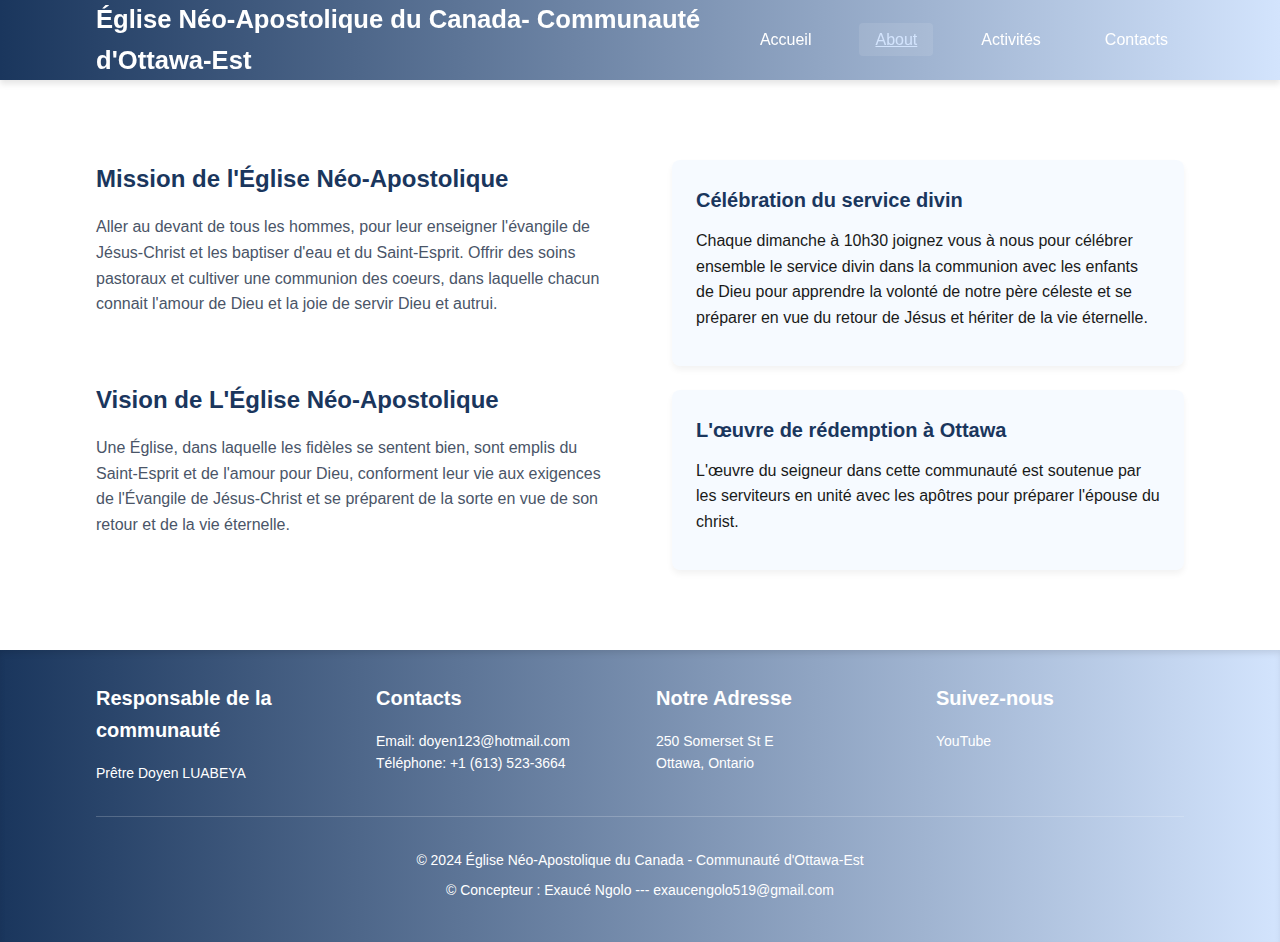
<file: About.html>
<!DOCTYPE html>
<head>
  <title>Église Néo-Apostolique du Canada - Communauté d'Ottawa-Est | À Propos</title>
  <link rel="stylesheet" href="styles.css">
</head>
<body>
  <header>
    <div class="container">
      <div class="header-content">
        <div class="logo-title">
          <h1>Église Néo-Apostolique du Canada- Communauté d'Ottawa-Est<br>
        
          </h1>
        </div>
        <nav class="main-nav">
          <ul>
            <li><a href="index.html">Accueil</a></li>
            <li><a href="About.html" class="active">About</a></li>
            <li><a href="Activites.html">Activités</a></li>
            <li><a href="Contacts.html">Contacts</a></li>
          </ul>
        </nav>
        <button class="menu-toggle">Menu</button>
      </div>
      <div class="mobile-nav">
        <ul>
          <li><a href="index.html">Accueil</a></li>
          <li><a href="About.html" class="active">About</a></li>
          <li><a href="Activites.html">Activités</a></li>
          <li><a href="Contacts.html">Contacts</a></li>
        </ul>
      </div>
    </div>
  </header>

  <section id="about">
    <div class="container">
      <div class="about-content">
        <div class="about-text">
          <div class="mission-vision">
            <div class="info-box">
              <h3>Mission de l'Église Néo-Apostolique</h3>
              <p>Aller au devant de tous les hommes, pour leur enseigner l'évangile de Jésus-Christ et les baptiser d'eau et du Saint-Esprit. 
                Offrir des soins pastoraux et cultiver une communion des coeurs, dans laquelle chacun connait l'amour de Dieu et la joie de servir Dieu et autrui.</p>
            </div>
            <div class="info-box">
              <h3>Vision de L'Église Néo-Apostolique</h3>
              <p>Une Église, dans laquelle les fidèles se sentent bien, sont emplis du Saint-Esprit et de l'amour pour Dieu, 
                conforment leur vie aux exigences de l'Évangile de Jésus-Christ et se préparent de la sorte en vue de son retour et de la vie éternelle.</p>
            </div>
          </div>
        </div>
        <div class="about-cards">
          <div class="info-card">
            <h4>Célébration du service divin</h4>
            <p>Chaque dimanche à 10h30 joignez vous à nous pour célébrer ensemble le service divin dans la communion avec les enfants de Dieu 
              pour apprendre la volonté de notre père céleste et se préparer en vue du retour de Jésus et hériter de la vie éternelle.</p>
          </div>
          <div class="info-card">
            <h4>L'œuvre de rédemption à Ottawa</h4>
            <p>L'œuvre du seigneur dans cette communauté est soutenue par les serviteurs en unité avec les apôtres pour préparer l'épouse du christ.</p>
          </div>
        </div>
      </div>
    </div>
  </section>

  <footer>
    <div class="container">
      <div class="footer-columns">
        <div class="footer-column">
          <h3>Responsable de la communauté</h3>
          <p>Prêtre Doyen LUABEYA</p>
        </div>
        <div class="footer-column">
          <h3>Contacts</h3>
          <p><a href="mailto:doyen123@hotmail.com">Email: doyen123@hotmail.com</a></p>
          <p><a href="tel:+16135233664">Téléphone: +1 (613) 523-3664</a></p>
        </div>
        <div class="footer-column">
          <h3>Notre Adresse</h3>
          <a href="https://www.google.com/maps/search/?api=1&query=250+Somerset+St+E%2C+Ottawa%2C+Ontario">
            <p>250 Somerset St E</p>
            <p>Ottawa, Ontario</p>
          </a>
        </div>
        <div class="footer-column">
          <h3>Suivez-nous</h3>
          <div class="social-links">
            <a href="https://youtu.be/MUb7TwkpraQ?si=pMiDA3QxbOGgpkSh" target="_blank" rel="noopener noreferrer">YouTube</a>
          </div>
        </div>
      </div>
      <div class="footer-bottom">
        <p>&copy; 2024 Église Néo-Apostolique du Canada - Communauté d'Ottawa-Est</p>
        <p>&copy; Concepteur : Exaucé Ngolo --- exaucengolo519@gmail.com</p>
      </div>
    </div>
  </footer>
</body>
</html>
</file>
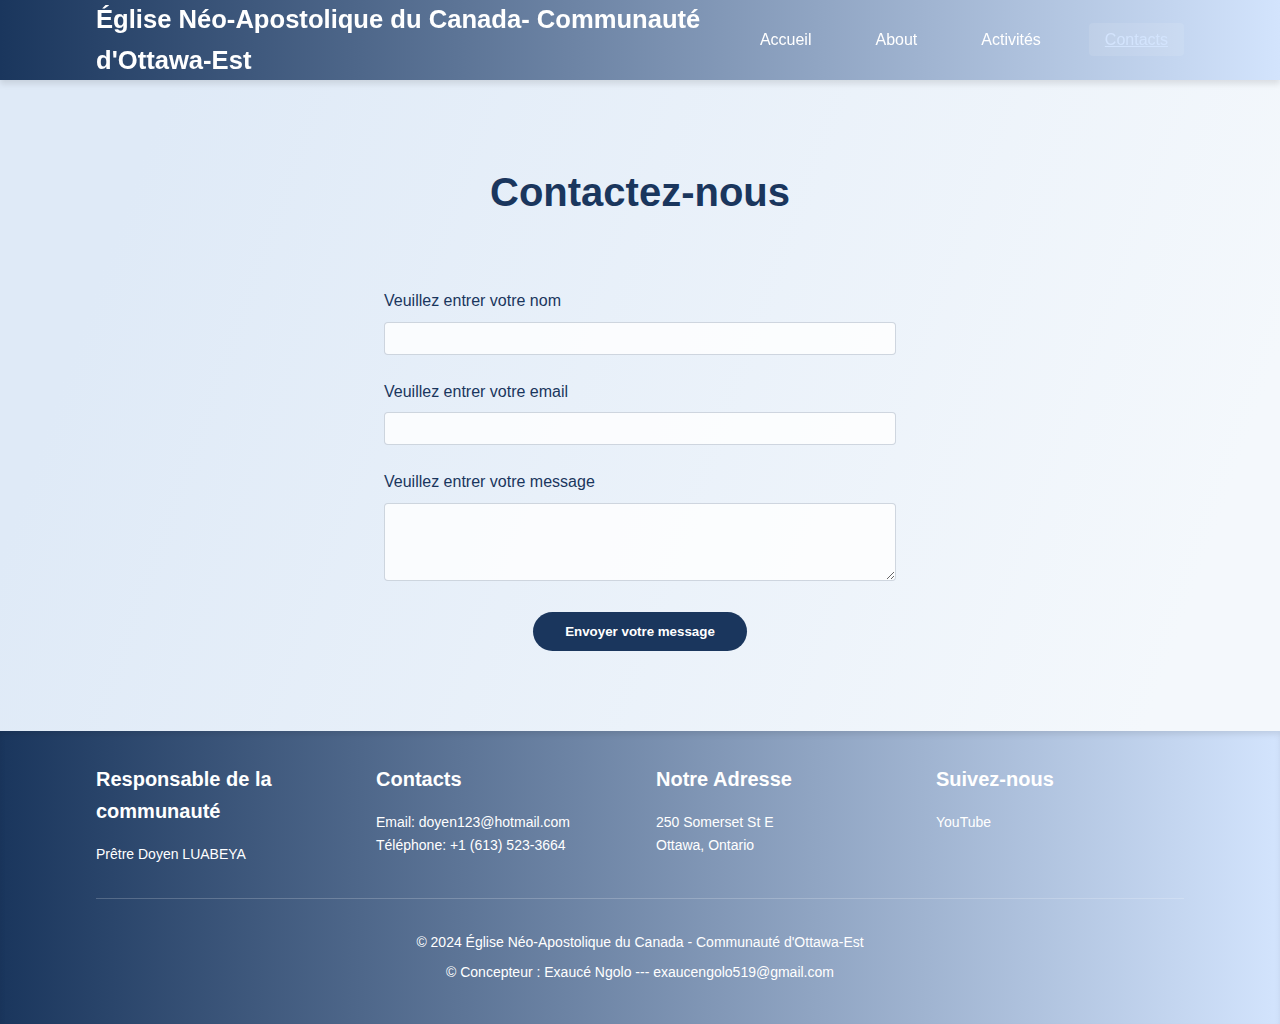
<file: Contacts.html>
<!DOCTYPE html>
<head>
  <title>Église Néo-Apostolique du Canada - Communauté d'Ottawa-Est | Contact</title>
  <link rel="stylesheet" href="styles.css">
</head>
<body>
  <header>
    <div class="container">
      <div class="header-content">
        <div class="logo-title">
          <h1>Église Néo-Apostolique du Canada- Communauté d'Ottawa-Est<br>
            
          </h1>
        </div>
        <nav class="main-nav">
          <ul>
            <li><a href="index.html">Accueil</a></li>
            <li><a href="About.html">About</a></li>
            <li><a href="activites.html">Activités</a></li>
            <li><a href="Contacts.html" class="active">Contacts</a></li>
          </ul>
        </nav>
        <button class="menu-toggle">Menu</button>
      </div>
      <div class="mobile-nav">
        <ul>
          <li><a href="index.html">Accueil</a></li>
          <li><a href="About.html">About</a></li>
          <li><a href="Activites.html">Activités</a></li>
          <li><a href="Contacts.html" class="active">Contacts</a></li>
        </ul>
      </div>
    </div>
  </header>

  <section id="contact">
    <div class="container">
      <h2>Contactez-nous</h2>
      <div class="contact-form">
        <form action="https://formspree.io/f/xvgwqywy" method="POST">
          <div class="form-group">
            <label for="name">Veuillez entrer votre nom</label>
            <input type="text" id="name" name="nom" required>
          </div>
          <div class="form-group">
            <label for="email">Veuillez entrer votre email</label>
            <input type="email" id="email" name="email" required>
          </div>
          <div class="form-group">
            <label for="message">Veuillez entrer votre message</label>
            <textarea id="message" name="message" rows="4" required></textarea>
          </div>
          <div class="form-submit">
            <button type="submit">Envoyer votre message</button>
          </div>
        </form>
      </div>
    </div>
  </section>

  <footer>
    <div class="container">
      <div class="footer-columns">
        <div class="footer-column">
          <h3>Responsable de la communauté</h3>
          <p>Prêtre Doyen LUABEYA</p>
        </div>
        <div class="footer-column">
          <h3>Contacts</h3>
          <p><a href="mailto:doyen123@hotmail.com">Email: doyen123@hotmail.com</a></p>
          <p><a href="tel:+16135233664">Téléphone: +1 (613) 523-3664</a></p>
        </div>
        <div class="footer-column">
          <h3>Notre Adresse</h3>
          <a href="https://www.google.com/maps/search/?api=1&query=250+Somerset+St+E%2C+Ottawa%2C+Ontario">
            <p>250 Somerset St E</p>
            <p>Ottawa, Ontario</p>
          </a>
        </div>
        <div class="footer-column">
          <h3>Suivez-nous</h3>
          <div class="social-links">
            <a href="https://youtu.be/MUb7TwkpraQ?si=pMiDA3QxbOGgpkSh" target="_blank" rel="noopener noreferrer">YouTube</a>
          </div>
        </div>
      </div>
      <div class="footer-bottom">
        <p>&copy; 2024 Église Néo-Apostolique du Canada - Communauté d'Ottawa-Est</p>
        <p>&copy; Concepteur : Exaucé Ngolo --- exaucengolo519@gmail.com</p>
      </div>
    </div>
  </footer>
</body>
</html>
</file>
<file: styles.css>
/* Variables globales */
:root {
    --primary: #1a365d;
    --primary-light: #D3E4FD;
    --primary-dark: #142952;
    --accent: #c5a572;
    --light: #ffffff;
    --dark: #1a1a1a;
  }
  
  /* Reset et styles de base */
  * {
    margin: 0;
    padding: 0;
    box-sizing: border-box;
  }
  
  body {
    font-family: 'Arial', sans-serif;
    line-height: 1.6;
    color: var(--dark);
    background-color: var(--light);
    padding-top: 80px; /* Pour compenser la hauteur du header fixe */
  }
  
  .container {
    width: 90%;
    max-width: 1280px;
    margin: 0 auto;
    padding: 0 2rem;
  }
  
  a {
    text-decoration: none;
    color: inherit;
    transition: all 0.3s ease;
  }
  
  img {
    max-width: 100%;
    height: auto;
  }
  
  button {
    cursor: pointer;
    border: none;
    outline: none;
  }
  
  /* Animation */
  @keyframes fadeIn {
    from { opacity: 0; }
    to { opacity: 1; }
  }
  
  @keyframes slideIn {
    from { transform: translateY(20px); opacity: 0; }
    to { transform: translateY(0); opacity: 1; }
  }
  
  /* En-tête */
  header {
    background: linear-gradient(to right, var(--primary), var(--primary-light));
    color: var(--light);
    position: fixed;
    width: 100%;
    top: 0;
    z-index: 50;
    box-shadow: 0 4px 6px rgba(0, 0, 0, 0.1);
  }
  
  .header-content {
    display: flex;
    justify-content: space-between;
    align-items: center;
    height: 80px;
  }
  
  .logo-title {
    font-size: 0.8rem;
    font-weight: bold;
  }
  
  .logo-title span {
    font-size: 0.75rem;
  }
  
  /* Navigation principale (desktop) */
  .main-nav ul {
    display: flex;
    list-style: none;
    gap: 2rem;
  }
  
  .main-nav ul li a {
    padding: 0.5rem 1rem;
    transition: all 0.3s ease;
    border-radius: 4px;
  }
  
  .main-nav ul li a:hover, 
  .main-nav ul li a.active {
    background-color: rgba(255, 255, 255, 0.1);
    color: var(--primary-light);
    text-decoration: underline;
  }
  
  /* Navigation mobile */
  .menu-toggle {
    display: none;
    background: none;
    color: var(--light);
    font-size: 1.5rem;
  }
  
  .mobile-nav {
    display: none;
  }
  
  .mobile-nav ul {
    list-style: none;
  }
  
  .mobile-nav ul li {
    border-bottom: 1px solid rgba(255, 255, 255, 0.1);
  }
  
  .mobile-nav ul li a {
    display: block;
    padding: 1rem 0;
    transition: all 0.3s ease;
  }
  
  .mobile-nav ul li a:hover,
  .mobile-nav ul li a.active {
    color: var(--primary-light);
    text-decoration: underline;
  }
  
  /* Section Accueil */
  #accueil {
    padding: 5rem 0;
    min-height: calc(100vh - 80px);
    display: flex;
    align-items: center;
    position: relative;
    overflow: hidden;
    background: linear-gradient(109.6deg, rgba(223,234,247,1) 11.2%, rgba(244,248,252,1) 91.1%);
  }
  
  .hero-content {
    text-align: center;
    color: var(--primary);
    animation: fadeIn 0.5s ease-in;
  }
  
  .hero-content h1 {
    font-size: 3rem;
    font-weight: bold;
    margin-bottom: 1.5rem;
  }
  
  .hero-content h1 span {
    font-size: 2.0rem;
  }
  
  .logo {
    width: 12rem;
    margin: 0 auto 2rem;
  }
  
  .hero-content p {
    font-size: 1.25rem;
    margin-bottom: 2rem;
    max-width: 48rem;
    margin-left: auto;
    margin-right: auto;
  }
  
  .gallery {
    display: grid;
    grid-template-columns: 1fr 1fr;
    gap: 2rem;
    margin-top: 3rem;
  }
  
  .gallery img {
    border-radius: 0.5rem;
    box-shadow: 0 10px 15px -3px rgba(0, 0, 0, 0.1);
  }
  
  /* Section À propos */
  #about {
    padding: 5rem 0;
    background-color: var(--light);
  }
  
  .about-content {
    display: grid;
    grid-template-columns: 1fr 1fr;
    gap: 4rem;
  }
  
  .mission-vision {
    display: flex;
    flex-direction: column;
    gap: 2rem;
  }
  
  .info-box {
    margin-bottom: 2rem;
  }
  
  .info-box h3 {
    font-size: 1.5rem;
    font-weight: bold;
    color: var(--primary);
    margin-bottom: 1rem;
  }
  
  .info-box p {
    color: #4a5568;
  }
  
  .about-cards {
    display: grid;
    gap: 1.5rem;
  }
  
  .info-card {
    background-color: rgba(211, 228, 253, 0.2);
    padding: 1.5rem;
    border-radius: 0.5rem;
    box-shadow: 0 4px 6px rgba(0, 0, 0, 0.05);
    transition: box-shadow 0.3s;
  }
  
  .info-card:hover {
    box-shadow: 0 10px 15px -3px rgba(0, 0, 0, 0.1);
  }
  
  .info-card h4 {
    font-size: 1.25rem;
    font-weight: bold;
    color: var(--primary);
    margin-bottom: 0.75rem;
  }
  
  /* Section Activités */
  #activites {
    padding: 5rem 0;
    background-color: rgba(211, 228, 253, 0.1);
  }
  
  #activites h2 {
    font-size: 2.5rem;
    font-weight: bold;
    text-align: center;
    margin-bottom: 4rem;
    color: var(--primary);
  }
  
  .activities-grid {
    display: grid;
    grid-template-columns: repeat(3, 1fr);
    gap: 2rem;
  }
  
  .activity-card {
    background-color: var(--light);
    padding: 1.5rem;
    border-radius: 0.5rem;
    box-shadow: 0 4px 6px rgba(0, 0, 0, 0.05);
    transition: box-shadow 0.3s;
  }
  
  .activity-card:hover {
    box-shadow: 0 10px 15px -3px rgba(0, 0, 0, 0.1);
  }
  
  .activity-card h3 {
    font-size: 1.25rem;
    font-weight: bold;
    margin-bottom: 1rem;
    color: var(--primary);
  }
  
  .activity-card img {
    margin-top: 1rem;
    border-radius: 0.5rem;
  }
  
  /* Section Contact */
  #contact {
    padding: 5rem 0;
    background: linear-gradient(109.6deg, rgba(223,234,247,1) 11.2%, rgba(244,248,252,1) 91.1%);
  }
  
  #contact h2 {
    font-size: 2.5rem;
    font-weight: bold;
    text-align: center;
    margin-bottom: 4rem;
    color: var(--primary);
  }
  
  .contact-form {
    max-width: 32rem;
    margin: 0 auto;
  }
  
  .form-group {
    margin-bottom: 1.5rem;
  }
  
  .form-group label {
    display: block;
    margin-bottom: 0.5rem;
    color: var(--primary);
  }
  
  .form-group input,
  .form-group textarea {
    width: 100%;
    padding: 0.5rem 1rem;
    border-radius: 0.25rem;
    background-color: rgba(255, 255, 255, 0.8);
    border: 1px solid rgba(26, 54, 93, 0.2);
    color: var(--primary);
  }
  
  .form-group input:focus,
  .form-group textarea:focus {
    outline: none;
    border-color: var(--primary);
    box-shadow: 0 0 0 1px var(--primary);
  }
  
  .form-submit {
    text-align: center;
  }
  
  .form-submit button {
    background-color: var(--primary);
    color: var(--light);
    padding: 0.75rem 2rem;
    border-radius: 9999px;
    font-weight: bold;
    transition: background-color 0.3s;
  }
  
  .form-submit button:hover {
    background-color: var(--primary-dark);
  }

  
.form-submit button:disabled {
  opacity: 0.5;
  cursor: not-allowed;
}

  
  /* Pied de page */
  footer {
    background: linear-gradient(to right, var(--primary), var(--primary-light));
    color: var(--light);
    padding: 2rem 0;
    box-shadow: inset 0 4px 6px -1px rgba(0, 0, 0, 0.1);
  }
  
  .footer-columns {
    display: grid;
    grid-template-columns: repeat(4, 1fr);
    gap: 2rem;
  }
  
  .footer-column h3 {
    font-size: 1.25rem;
    font-weight: bold;
    margin-bottom: 1rem;
  }
  
  .footer-column p,
  .footer-column a {
    font-size: 0.875rem;
  }
  
  .footer-column a:hover {
    color: var(--primary-light);
    text-decoration: underline;
  }
  
  .social-links {
    display: flex;
    gap: 1rem;
  }
  
  .footer-bottom {
    margin-top: 2rem;
    padding-top: 2rem;
    border-top: 1px solid rgba(255, 255, 255, 0.2);
    text-align: center;
  }
  
  .footer-bottom p {
    font-size: 0.875rem;
    margin-bottom: 0.5rem;
  }
  
  /* Media Queries */
  @media (max-width: 768px) {
    .header-content {
      position: relative;
    }
    
    .main-nav {
      display: none;
    }
    
    .menu-toggle {
      display: block;
    }
    
    .mobile-nav {
      display: block;
      margin-top: 1rem;
      padding-bottom: 1rem;
    }
    
    .about-content,
    .activities-grid,
    .footer-columns {
      grid-template-columns: 1fr;
    }
    
    .gallery {
      grid-template-columns: 1fr;
    }
    
    .hero-content h1 {
      font-size: 2rem;
    }
    
    .hero-content h1 span {
      font-size: 1rem;
    }
  }
</file>
